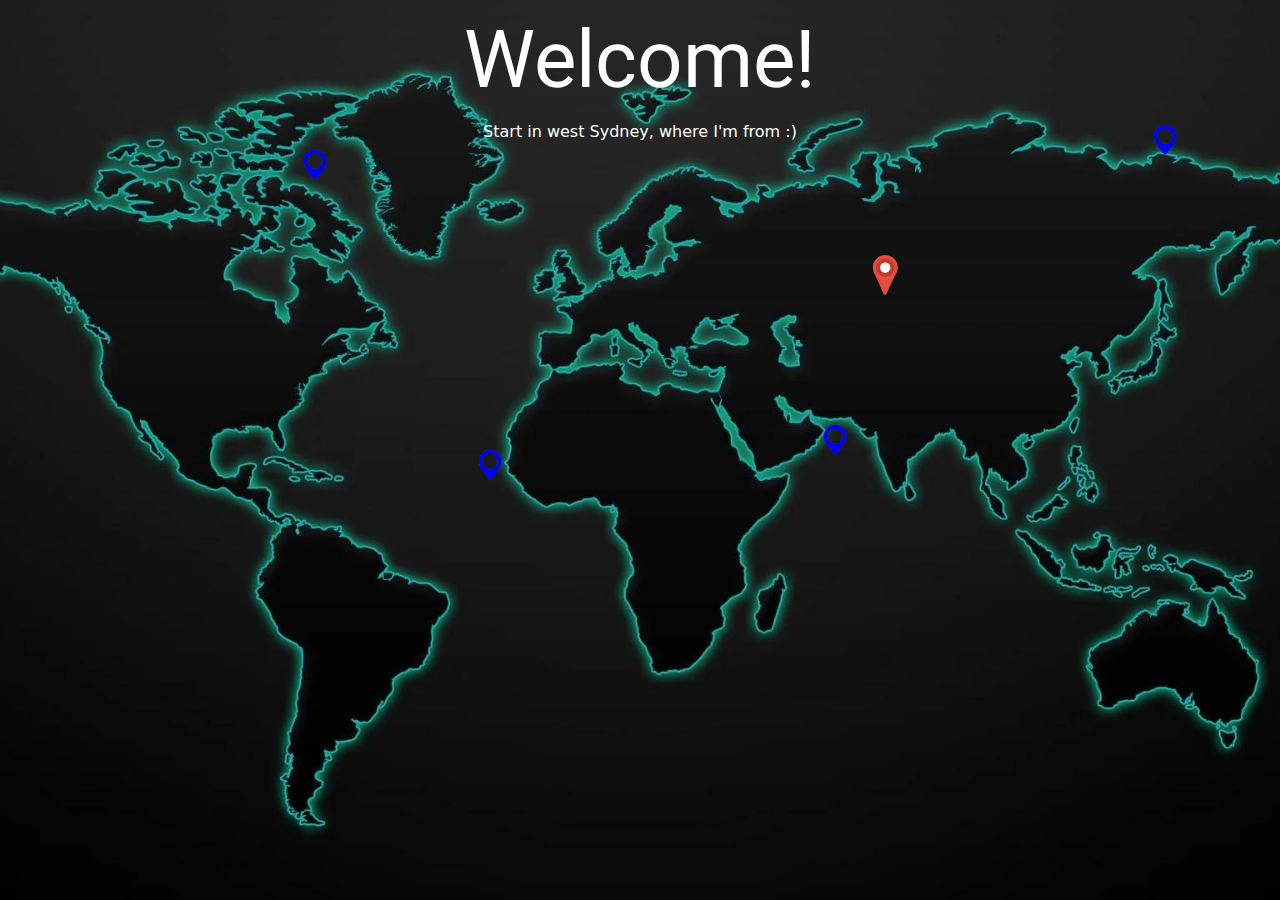
<file: index.html>
<!DOCTYPE html>
<html lang="en">
    <head>
        <meta charset="UTF-8">
        <meta name="viewport" content="width=device-width, initial-scale=1.0">
        <link href="style.css" rel="stylesheet">
        <link href="https://fonts.googleapis.com/css2?family=Roboto:wght@400;700&display=swap" rel="stylesheet">
        <title>about-me</title>
        <link href="https://cdn.jsdelivr.net/npm/bootstrap@5.3.3/dist/css/bootstrap.min.css" rel="stylesheet">
        <script src="https://cdn.jsdelivr.net/npm/bootstrap@5.3.3/dist/js/bootstrap.bundle.min.js"></script>
        <title>bootstrap</title>
    </head>
    <body class = "background">
        <div class = "welcome fade-in" style='font-family:"Roboto"'>
            Welcome!
        </div>
        <div class = "welcomebody">
            Start in west Sydney, where I'm from :)
        </div>
        <a href="aboutme.html">
            <img src = "images/marker.png" class = "marker m-aus">
        </a>
        <a href="future.html">
            <img src = "images/marker.png" class = "marker m-syd">
        </a>
        <a href="assyrian.html">
            <img src = "images/marker.png" class = "marker m-iraq">
        </a>
        <img src = "images/mini.png" class = "marker m-us">
        <img src = "images/mini.png" class = "m-russ">
        <img src = "images/mini.png" class = "m-sa">
        <img src = "images/mini.png" class = "m-af">
        <script src="script.js"></script>
    </body>
</html>
</file>
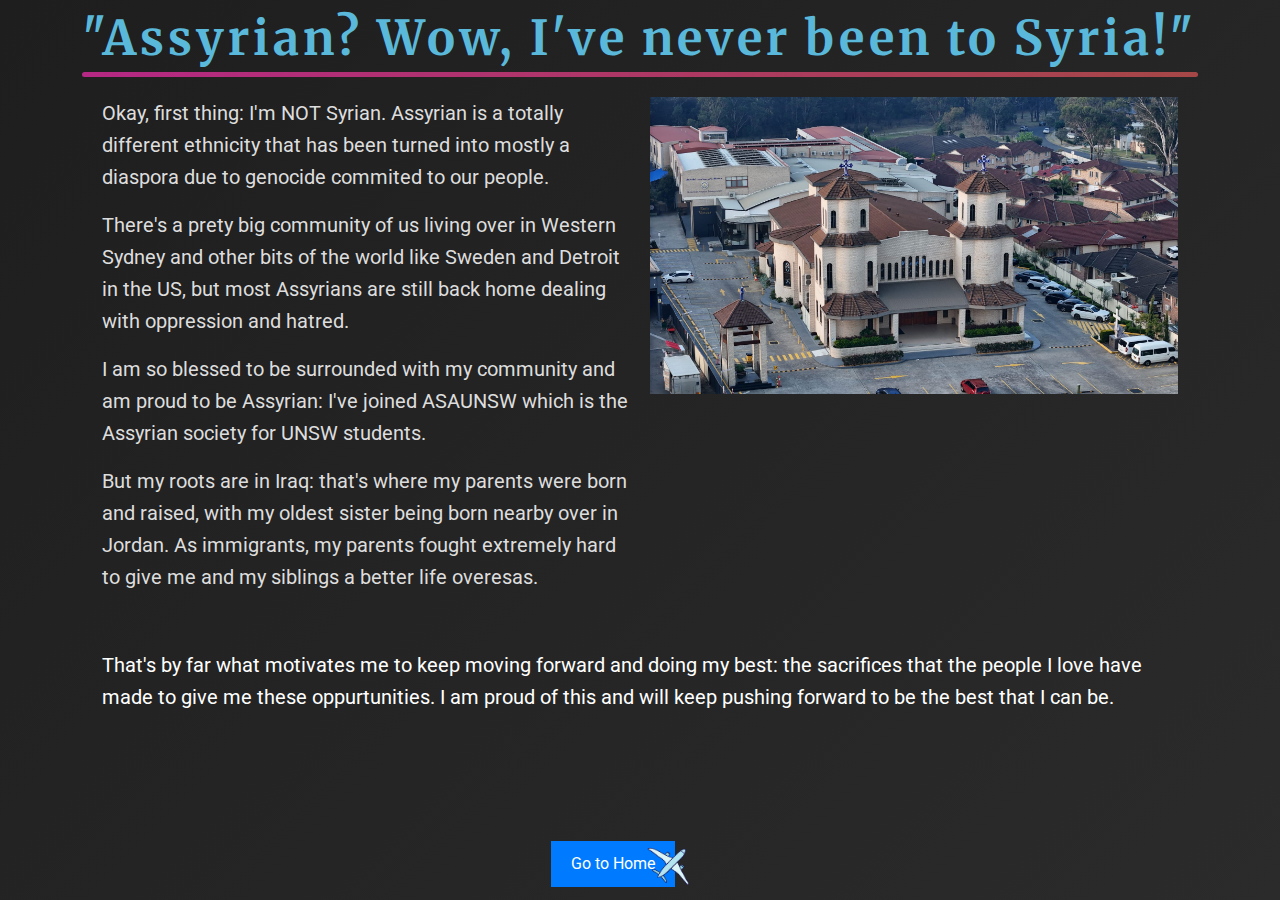
<file: assyrian.html>
<!DOCTYPE html>
<html lang="en">
    <head>
        <meta charset="UTF-8">
        <meta name="viewport" content="width=device-width, initial-scale=1.0">
        <link href="style.css" rel="stylesheet">
        <link href="https://fonts.googleapis.com/css2?family=Roboto:wght@400;700&display=swap" rel="stylesheet">
        <link href='https://fonts.googleapis.com/css?family=Merriweather' rel='stylesheet'>
        <title>My Background</title>
        <link href="https://cdn.jsdelivr.net/npm/bootstrap@5.3.3/dist/css/bootstrap.min.css" rel="stylesheet">
        <script src="https://cdn.jsdelivr.net/npm/bootstrap@5.3.3/dist/js/bootstrap.bundle.min.js"></script>
        <title>bootstrap</title>
        <style>
            .title4 {
                font-size: 3rem;
                font-family: "Merriweather";
                font-weight: bold;
                letter-spacing: 4px;
                position: relative;
                margin-bottom: 20;
                color: #5ab9db;
            }
            .title4::after {
                content: "";
                position: absolute;
                bottom: 0;
                left: 0;
                width: 100%;
                height: 5px;
                background: linear-gradient(90deg, #b52884, #a64747); /* Gradient underline */
                border-radius: 10px;
                animation: underlineAnimation 1s ease-out infinite;
            }
        </style>
    </head>
    <body class = "body container fade-in">
        <div class = "title4">
            "Assyrian? Wow, I've never been to Syria!"
        </div>
        <div class = "content">
            <div class = "text-content">
                <p>Okay, first thing: I'm NOT Syrian. Assyrian is a totally different ethnicity that has been turned into mostly a diaspora due to genocide commited to our people.</p>
                <p>There's a prety big community of us living over in Western Sydney and other bits of the world like Sweden and Detroit in the US, but most Assyrians are still back home dealing with oppression and hatred.</p>
                <p>I am so blessed to be surrounded with my community and am proud to be Assyrian: I've joined ASAUNSW which is the Assyrian society for UNSW students.</p>
                <p>But my roots are in Iraq: that's where my parents were born and raised, with my oldest sister being born nearby over in Jordan. As immigrants, my parents fought extremely hard to give me and my siblings a better life overesas.</p>
            </div>
            <div class = "image-content">
                <img src = "images/church.jpg">
            </div>
        </div>
        <div class = "content text-content" style= "max-width: 100%;">
            That's by far what motivates me to keep moving forward and doing my best: the sacrifices that the people I love have made to give me these oppurtunities. I am proud of this and will keep pushing forward
            to be the best that I can be.
        </div>
        <script src="script.js"></script>
    </body>
    <div>
        <footer>
        <button id="homeButton" onclick="location.href='index.html'">Go to Home</button>
        <img src = "images/plane.png" class = "plane">
        </footer>
    </div>
</html>
</file>
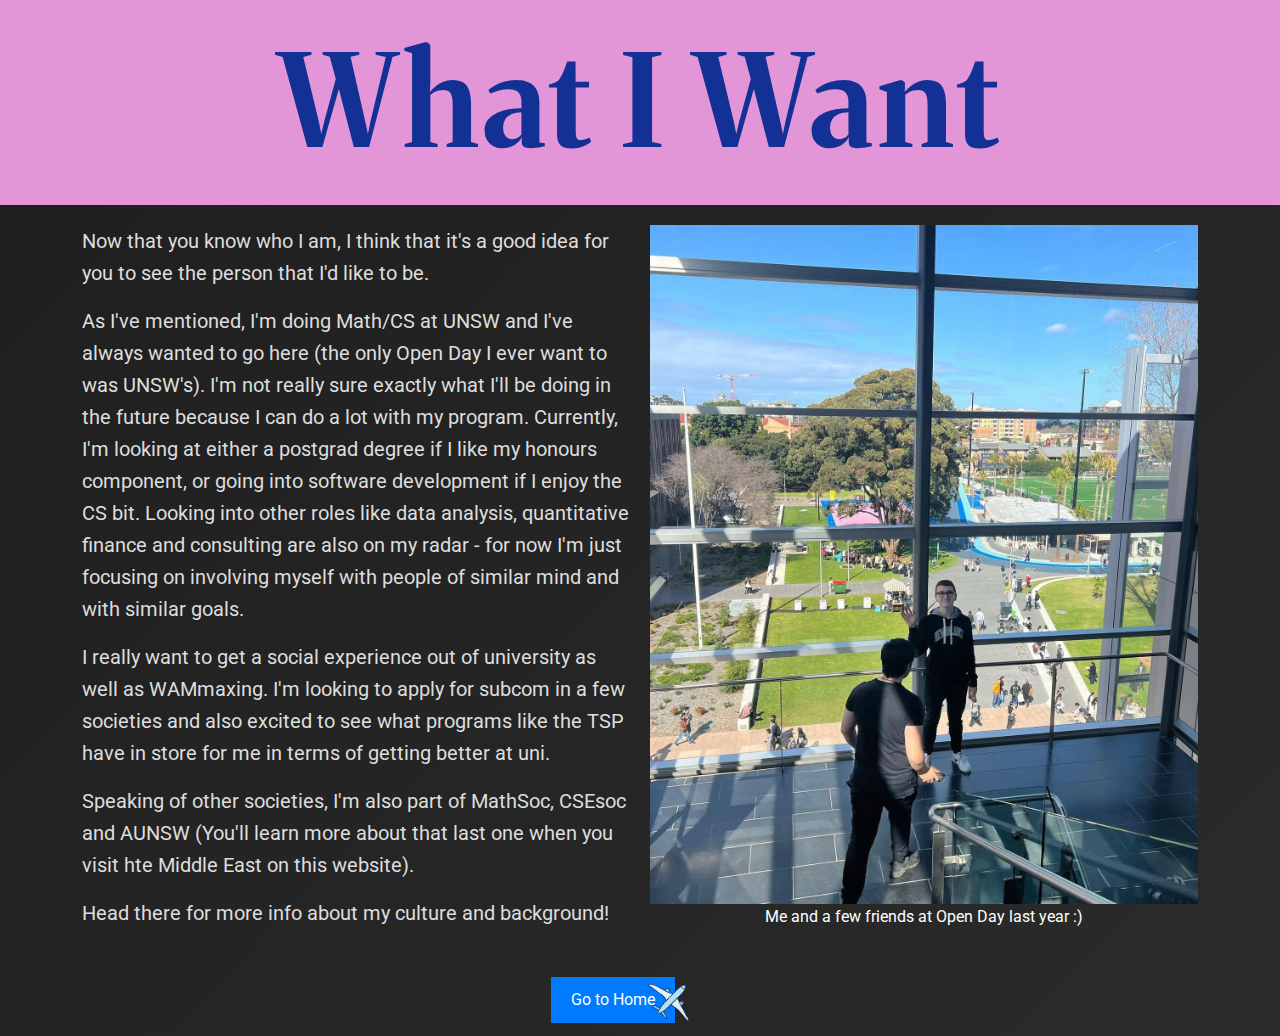
<file: future.html>
<!DOCTYPE html>
<html lang="en">
    <head>
        <meta charset="UTF-8">
        <meta name="viewport" content="width=device-width, initial-scale=1.0">
        <link href="style.css" rel="stylesheet">
        <link href="https://fonts.googleapis.com/css2?family=Roboto:wght@400;700&display=swap" rel="stylesheet">
        <title>My Future</title>
        <link href="https://cdn.jsdelivr.net/npm/bootstrap@5.3.3/dist/css/bootstrap.min.css" rel="stylesheet">
        <link href="https://fonts.googleapis.com/css2?family=Merriweather:wght@300;400;700&display=swap" rel="stylesheet">
        <link href="https://fonts.googleapis.com/css2?family=Roboto:wght@400;700&display=swap" rel="stylesheet">
        <script src="https://cdn.jsdelivr.net/npm/bootstrap@5.3.3/dist/js/bootstrap.bundle.min.js"></script>
        <title>bootstrap</title>
        <style>
            .section1 {
                display: flex;
                text-align: left;
                background-color: #967bb6;
                font-family: "Roboto";
                font-size: 20px;
                color: black;
            }
        </style>
    </head>
    <header class="strip title2">
        What I Want
    </header>
    <body class="body fade-in">
        <div class="container fade-in content">
           <div class = "text-content">
            <p>Now that you know who I am, I think that it's a good idea for you to see the person that I'd like to be.</p>
            <p>As I've mentioned, I'm doing Math/CS at UNSW and I've always wanted to go here (the only Open Day I ever want to was UNSW's). I'm not really sure exactly what I'll be doing in the future because I can do a lot with my program. Currently, I'm looking at either a postgrad degree if I like my honours component, or going into software development if I enjoy the CS bit. Looking into other roles like data analysis, quantitative finance and consulting are also on my radar - for now I'm just focusing on involving myself with people of similar mind and with similar goals.</p>
            <p>I really want to get a social experience out of university as well as WAMmaxing. I'm looking to apply for subcom in a few societies and also excited to see what programs like
            the TSP have in store for me in terms of getting better at uni.</p>
            <p>Speaking of other societies, I'm also part of MathSoc, CSEsoc and AUNSW (You'll learn more about that last one when you visit hte Middle East on this website).</p>
            <p>Head there for more info about my culture and background!</p>
           </div>
           <div class = "image-content">
            <figure>
                <img src = "images/unsw.jpeg">
                <figcaption style = "text-align: center">Me and a few friends at Open Day last year :)</figcaption>
            </figure>
           </div>
        </div>
        <script src="script.js"></script>
    </body>
    <div>
        <footer>
        <button id="homeButton" onclick="location.href='index.html'">Go to Home</button>
        <img src = "images/plane.png" class = "plane">
        </footer>
    </div>
</html>
</file>
<file: style.css>
.welcomebody {
    color: white;
    text-align: center;
    font-size: 16px;
}

.fade-in {
    opacity: 0;
    transform: translateY(20px); /* Start slightly shifted down */
    transition: opacity 1s ease, transform 1s ease; /* Smooth fade and slide */
}

.fade-in.visible {
    opacity: 1;
    transform: translateY(0); /* Move to original position */
}

.background
{
    background-image: url('images/background.jpeg');
    background-position: center;
    background-repeat: no-repeat;
    background-size: cover;
    margin: 0;
    height: 100vh;
    width: 100vw;
}

p {
    color: #ddd;
}

.title {
    font-size: 3rem; /* Large text size */
    font-family: "Merriweather";
    font-weight: bold;
    letter-spacing: 4px;
    position: relative;
    margin-bottom: 20;
    color: #f28705;
}

.title::after {
    content: "";
    position: absolute;
    bottom: 0;
    left: 0;
    width: 100%;
    height: 5px; /* Underline thickness */
    background: linear-gradient(90deg, #ff7e5f, #feb47b); /* Gradient underline */
    border-radius: 10px;
    animation: underlineAnimation 1s ease-out infinite;
}

.title2 {
    font-size: 8rem; /* Large text size */
    font-family: "Merriweather";
    font-weight: bold;
    text-align: center;
    letter-spacing: 4px;
    position: relative;
    margin-bottom: 20;
    color: #133194;
}

.strip {
    display: flex;
    justify-content: center;
    text-align: center;
    background-color: #e396d7;
}

.title3 {
    font-size: 3rem; /* Large text size */
    font-family: "Merriweather";
    font-weight: bold;
    letter-spacing: 4px;
    position: relative;
    margin-bottom: 20;
    color: #f28705;
}

.title3::after {
    content: "";
    position: absolute;
    bottom: 0;
    left: 0;
    width: 100%;
    height: 5px; /* Underline thickness */
    background: linear-gradient(90deg, #1262a3, #74b7ed); /* Gradient underline */
    border-radius: 10px;
    animation: underlineAnimation 1s ease-out infinite;
}

.text-content {
    flex: 1;
    max-width: 50%;
    font-size: 20px;
}

.image-content {
    margin-left: 20px;
    flex: 1;
    text-align: right;
    border-radius: 10px;
    max-width: 100%;
    height: auto;
}

.image-content img {
    max-width: 100%;
    height: auto;
}

.swiper {
    display: flex;
    flex: 1;
    border-radius: 10px;
    text-align: right;
    margin-right: 20px;
    max-height: 100vh;
  }

  .swiper-slide {
    height: 100%;
  }

  .swiper img {
    max-width: 100%;
    height: auto;
  }

.content {
    display: flex;
    align-items: flex-start;
    flex-wrap: wrap;
    justify-content: space-between;
    padding: 20px;
}

.swiper-wrapper {
    max-height: 100%;
}
.body
{
    display: flex;
    flex-direction: column;
    background: linear-gradient(135deg, #1e1e1e, #2b2b2b);
    color: white;
    min-height: 100vh;
    line-height: 1.6;
    font-family: "Roboto", sans-serif;
    margin: 0;
    padding: 0;
}

footer {
    margin-top: auto;
    text-align: center;
    padding: 10px;
}

button {
    padding: 10px 20px;
    font-size: 16px;
    background-color: #007bff;
    color: white;
    border: none;
    border-radius: 5px;
    cursor: pointer;
}

.welcome
{
    font-size: 80px;
    font-family: "Merriweather";
    text-align: center;
    color: white;
}

.marker {
    height: 50px;
    width: 50px;
    position: absolute;
    transition: transform 0.3s ease;
}

.plane {
    height: 50px;
    width: 50px;
    position: relative;
    right: 35px;
}

.m-aus
{
    left: 1295px;
    top: 525px;
}

.marker:hover {
    transform: scale(1.2) translateY(-10px);
}

.m-syd
{
    left: 1325px;
    top: 530px;
}
.m-iraq
{
    left: 860px;
    top: 250px;
}

.m-leb
{
    left: 825px;
    top: 245px;
}

.m-us
{
    left: 300px;
    top: 150px;
    height: 30px;
    width: 30px;
}



.m-russ
{
    height: 30px;
    width: 30px;
    position: absolute;
    left: 1150px;
    top: 125px;
}

.m-sa
{
    height: 30px;
    width: 30px;
    position: absolute;
    left: 475px;
    top: 450px;
}

.m-af
{
    height: 30px;
    width: 30px;
    position: absolute;
    left: 820px;
    top: 425px;
}
</file>
